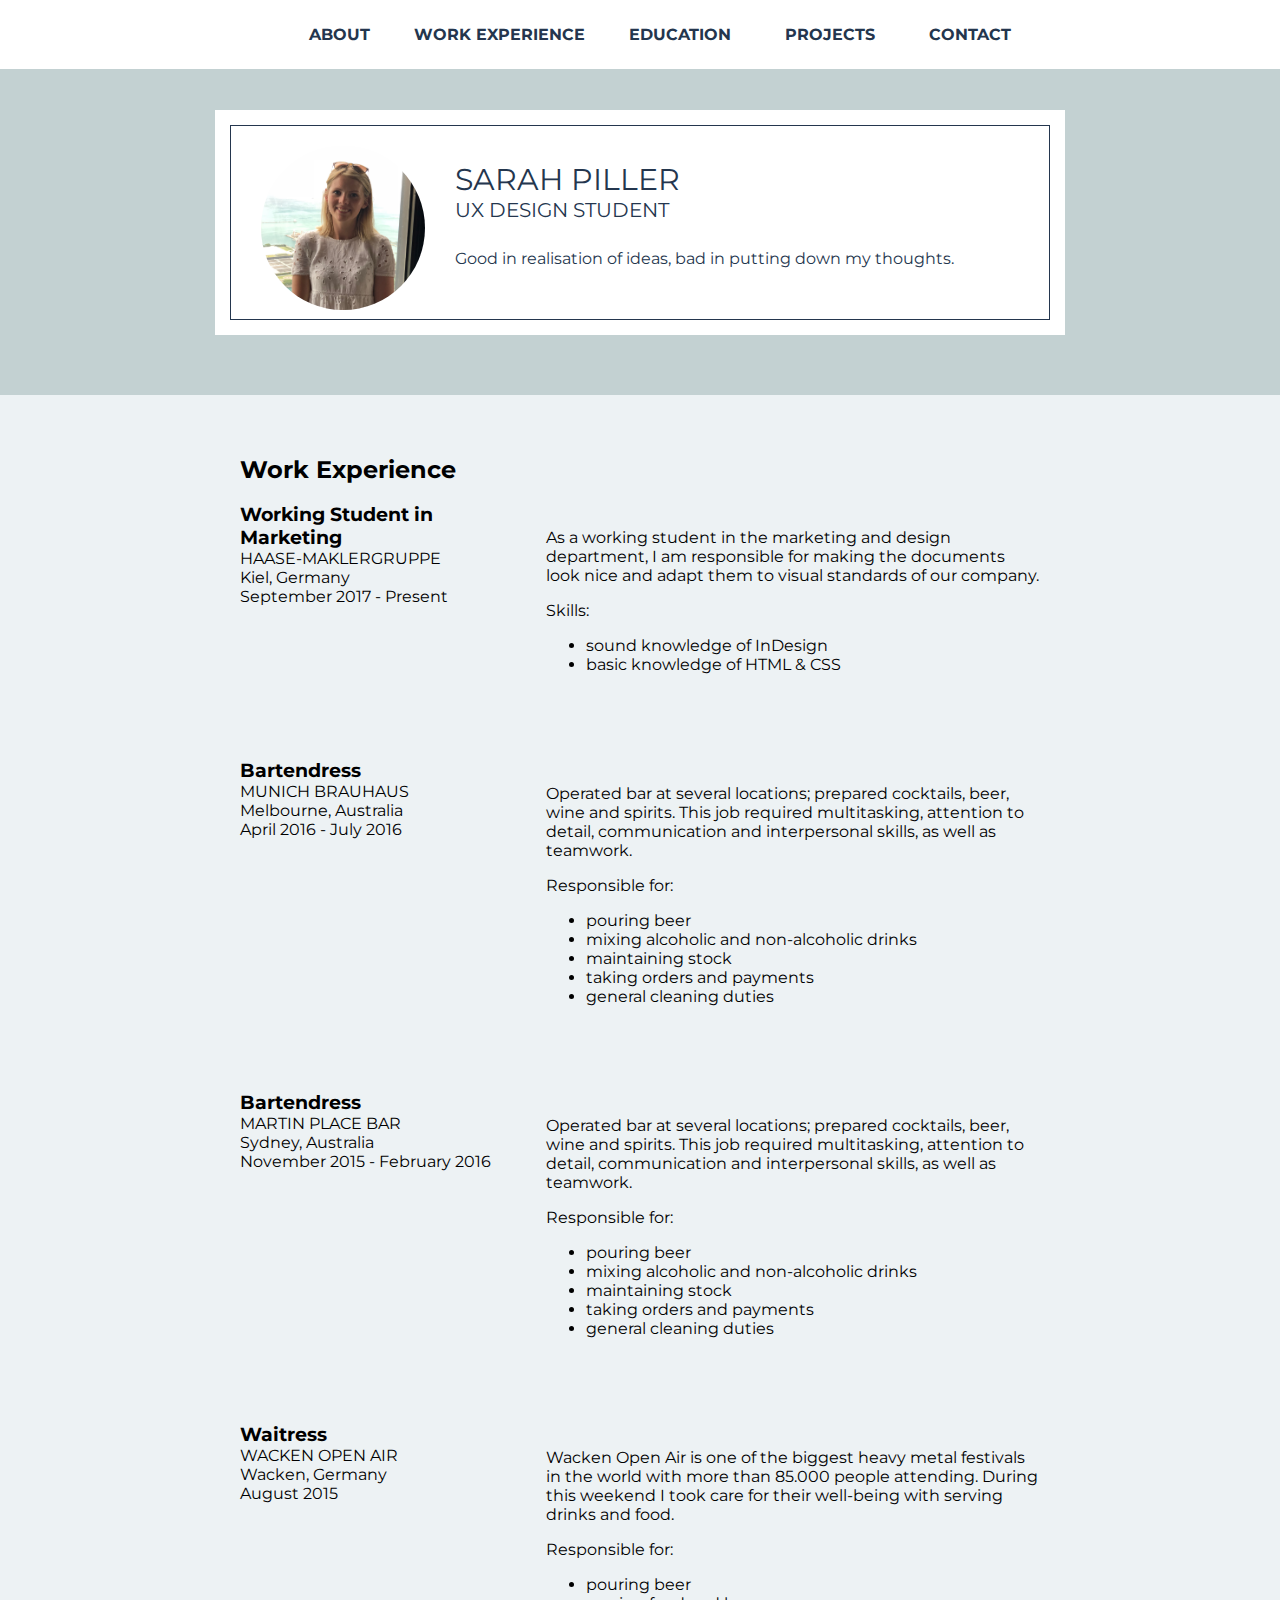
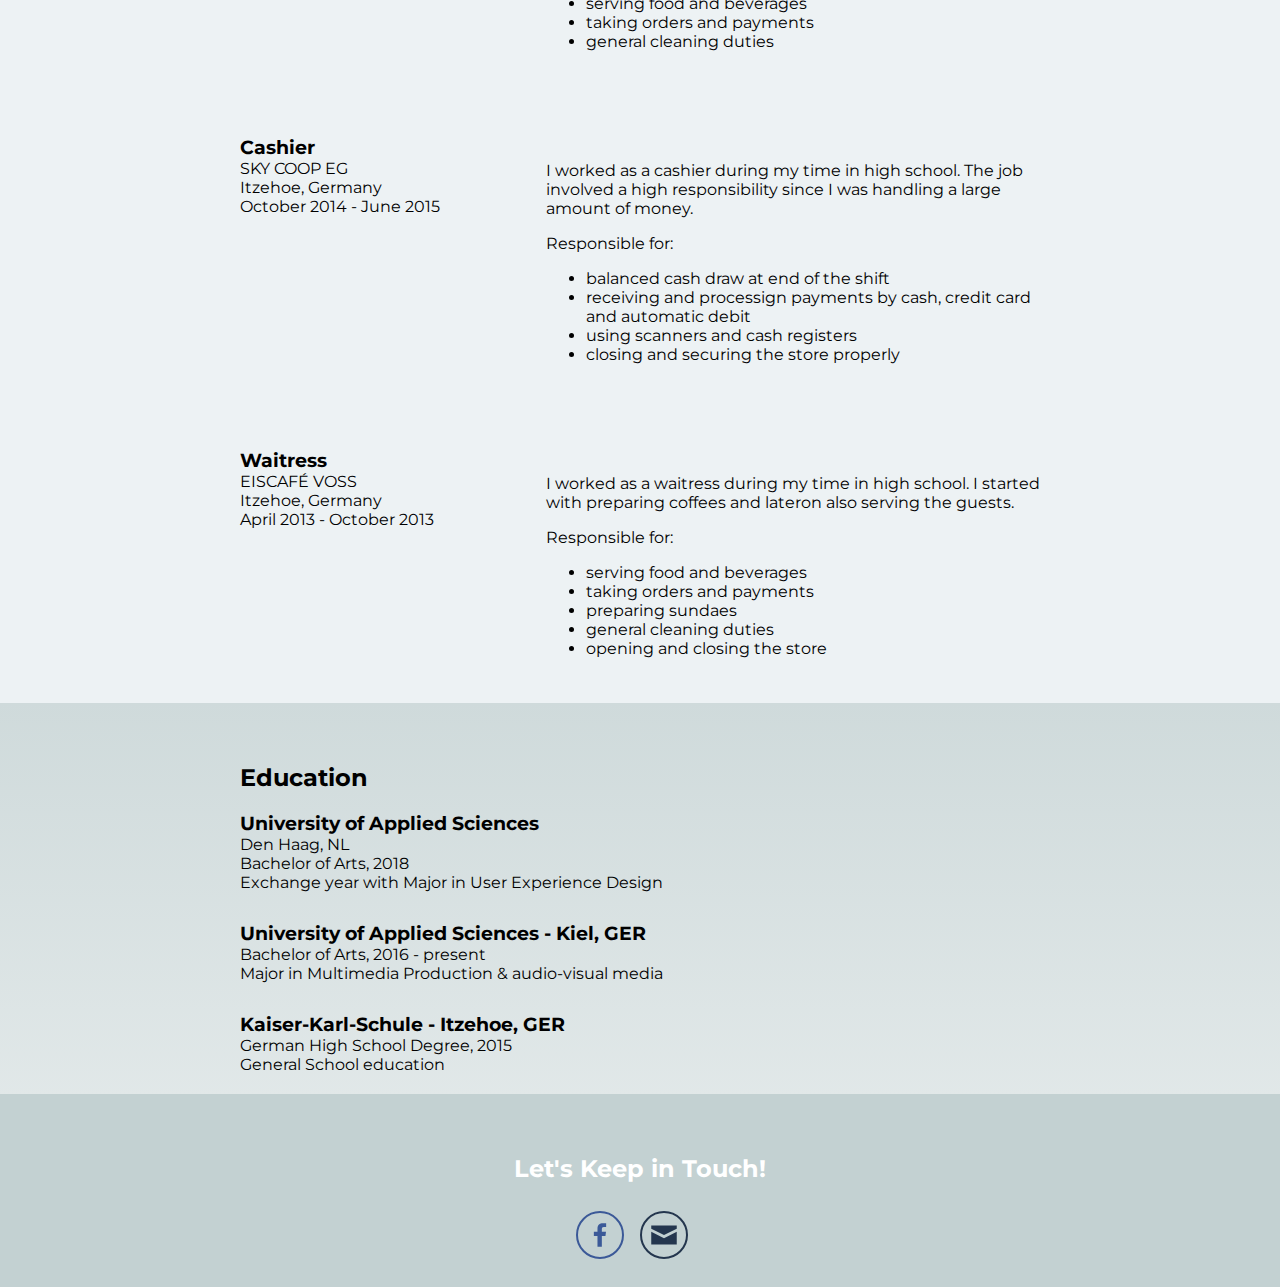
<file: index.html>
<!DOCTYPE html>
<html lang="en">

<head>
    <meta charset="UTF-8">
    <meta name="viewport" content="width=device-width, initial-scale=1.0">
    <link href="https://fonts.googleapis.com/css?family=Quicksand" rel="stylesheet">
    <link href="https://fonts.googleapis.com/css?family=Shadows+Into+Light" rel="stylesheet">
    <link href="https://fonts.googleapis.com/css?family=Montserrat:200,400,600" rel="stylesheet">
    <link href="https://fonts.googleapis.com/css?family=Poiret+One" rel="stylesheet">
    <link rel="stylesheet" href="css/styles.css">
    <link rel="icon" href="images/cv.png">
    <title>Sarah Piller | Resume</title>
</head>

<body>
    <!-- // Intro -->
    <header id="about">
        <nav>
            <a href="#" id="menu-icon"></a>
            <ul class="drop">
                <a href="#about">About</a>
                <a href="#work">Work Experience</a>
                <a href="#education">Education</a>
                <li class="header">
                    <a href="projects.html">Projects</a>
                    <ul>
                        <li class="dropdown"><a href="projects.html#designcreativity">Design <br> & Creativity</a></li>
                        <li class="dropdown"><a href="projects.html/#visualskills">Visual Skills</a></li>
                        <li class="dropdown"><a href="projects.html/#bootcamp">Programming Bootcamp</a></li>
                        <li class="dropdown"><a href="projects.html/#interaction">Interaction Design</a></li>
                    </ul>
                </li>
                <a href="#contact">Contact</a>
            </ul>
        </nav>
        <div class="content-wrap-header">
            <div class="intro">
                <div class="intro2">
                    <img id="cover-image" class="col-narrow" src="images/me.jpg" alt="Your Name">
                    <!-- REVIEW: images should always contain the title attribute, and use the figure tag around it for semantic HTML5 -->

                    <h1>SARAH PILLER</h1>
                    <h4>UX DESIGN STUDENT</h4>
                    <!-- REVIEW: why from a h1 to a h4, h2 would be better -->
                    <p>Good in realisation of ideas, bad in putting down my thoughts.</p>

                </div>
            </div>
        </div>
    </header>

    <main>
        <!-- // Work Experience -->
        <section class="work" id="work">
            <div class="content-wrap">

                <h2>Work Experience</h2>
                <div class="col-narrow">
                    <h3>Working Student in Marketing</h3>
                    <p class="uppercase">Haase-Maklergruppe</p>
                    <p>Kiel, Germany</p>
                    <p>September 2017 - Present</p>
                </div>

                <div class="col-wide job-description">
                    <p>As a working student in the marketing and design department, I am responsible for making the documents look nice and adapt them to visual standards of our company. </p>
                    <p>Skills:</p>
                    <ul>
                        <li>sound knowledge of InDesign</li>
                        <li>basic knowledge of HTML & CSS</li>
                    </ul>
                </div>
            </div>

            <div class="content-wrap">
                <div class="col-narrow">
                    <h3>Bartendress </h3>
                    <p class="uppercase">Munich Brauhaus</p>
                    <p>Melbourne, Australia</p>
                    <p>April 2016 - July 2016</p>
                </div>

                <div class="col-wide job-description">
                    <p>Operated bar at several locations; prepared cocktails, beer, wine and spirits. This job required multitasking, attention to detail, communication and interpersonal skills, as well as teamwork.</p>
                    <p>Responsible for:</p>
                    <ul>
                        <li>pouring beer</li>
                        <li>mixing alcoholic and non-alcoholic drinks</li>
                        <li>maintaining stock</li>
                        <li>taking orders and payments</li>
                        <li>general cleaning duties</li>
                    </ul>
                </div>
            </div>

            <div class="content-wrap">
                <div class="col-narrow">
                    <h3>Bartendress </h3>
                    <p class="uppercase">Martin Place Bar</p>
                    <p>Sydney, Australia</p>
                    <p>November 2015 - February 2016</p>
                </div>
                <div class="col-wide job-description">
                    <p>Operated bar at several locations; prepared cocktails, beer, wine and spirits. This job required multitasking, attention to detail, communication and interpersonal skills, as well as teamwork.</p>
                    <p>Responsible for:</p>
                    <ul>
                        <li>pouring beer</li>
                        <li>mixing alcoholic and non-alcoholic drinks</li>
                        <li>maintaining stock</li>
                        <li>taking orders and payments</li>
                        <li>general cleaning duties</li>
                    </ul>
                </div>
            </div>

            <div class="content-wrap">
                <div class="col-narrow">
                    <h3>Waitress</h3>
                    <p class="uppercase">Wacken Open Air</p>
                    <p>Wacken, Germany</p>
                    <p>August 2015</p>
                </div>
                <div class="col-wide job-description">
                    <p>Wacken Open Air is one of the biggest heavy metal festivals in the world with more than 85.000 people attending. During this weekend I took care for their well-being with serving drinks and food.</p>
                    <p>Responsible for:</p>
                    <ul>
                        <li>pouring beer</li>
                        <li>serving food and beverages</li>
                        <li>taking orders and payments</li>
                        <li>general cleaning duties</li>
                    </ul>
                </div>
            </div>

            <div class="content-wrap">
                <div class="col-narrow">
                    <h3>Cashier</h3>
                    <p class="uppercase">Sky coop eG</p>
                    <p>Itzehoe, Germany</p>
                    <p>October 2014 - June 2015</p>
                </div>
                <div class="col-wide job-description">
                    <p>I worked as a cashier during my time in high school. The job involved a high responsibility since I was handling a large amount of money.</p>
                    <p>Responsible for:</p>
                    <ul>
                        <li>balanced cash draw at end of the shift</li>
                        <li>receiving and processign payments by cash, credit card and automatic debit</li>
                        <li>using scanners and cash registers</li>
                        <li>closing and securing the store properly</li>
                    </ul>
                    <!-- end of Job Details block. -->
                </div>
            </div>

            <div class="content-wrap">
                <div class="col-narrow">
                    <h3>Waitress </h3>
                    <p class="uppercase">Eiscafé Voss</p>
                    <p>Itzehoe, Germany</p>
                    <p>April 2013 - October 2013</p>
                </div>
                <div class="col-wide job-description">
                    <p>I worked as a waitress during my time in high school. I started with preparing coffees and lateron also serving the guests.</p>
                    <p>Responsible for:</p>
                    <ul>
                        <li>serving food and beverages</li>
                        <li>taking orders and payments</li>
                        <li>preparing sundaes</li>
                        <li>general cleaning duties</li>
                        <li>opening and closing the store</li>
                    </ul>
                </div>
            </div>
        </section>


        <!-- // Education -->
        <section class="education" id="education">
            <div class="content-wrap">
                <h2>Education</h2>
                <h3>University of Applied Sciences</h3>
                <p>Den Haag, NL</p>
                <p>Bachelor of Arts, 2018</p>
                <p>Exchange year with Major in User Experience Design</p>

                <h3>University of Applied Sciences - Kiel, GER</h3>
                <p>Bachelor of Arts, 2016 - present</p>
                <p>Major in Multimedia Production & audio-visual media</p>

                <h3>Kaiser-Karl-Schule - Itzehoe, GER</h3>
                <p>German High School Degree, 2015</p>
                <p>General School education</p>
            </div>
        </section>
    </main>

    <!-- // Footer & contact info -->
    <footer id="contact">

        <div class="content-wrap">
            <h2>Let's Keep in Touch!</h2>

            <!-- Social media and contact links. -->
            <div class="wrapper">

                <a href="https://www.facebook.com/sarah.piller44" rel="author" class="share facebook">
                    <svg width="28" height="28" viewBox="0 0 28 28" role="presentation" class="svg--icon">
                        <path d="M 19.063 4.39 L 19.063 7.484 L 17.223 7.484 C 16.551 7.484 16.097 7.625 15.863 7.906 C 15.629 8.188 15.512 8.609 15.512 9.172 L 15.512 11.387 L 18.945 11.387 L 18.488 14.855 L 15.513 14.855 L 15.513 23.75 L 11.926 23.75 L 11.926 14.855 L 8.937 14.855 L 8.937 11.387 L 11.926 11.387 L 11.926 8.832 C 11.926 7.379 12.332 6.252 13.144 5.452 C 13.957 4.65 15.039 4.25 16.39 4.25 C 17.539 4.25 18.43 4.297 19.062 4.39 Z"></path>
                    </svg>
                </a>

                <a href="mailto:sarahpiller@ymail.com" rel="author" class="share mail">
                    <svg width="28" height="28" viewBox="0 0 28 28" role="presentation" class="svg--icon">

                        <path d="M 3.5 6.125 L 24.5 6.125 L 24.5 8.75 L 14 14 L 3.5 8.75 L 3.5 6.125 Z M 3.5 11.375 L 14 16.625 L 24.5 11.375 L 24.5 21.875 L 3.5 21.875 L 3.5 11.375 Z"></path>
                    </svg>
                </a>


            </div>
        </div>
    </footer>
</body>

</html>
</file>
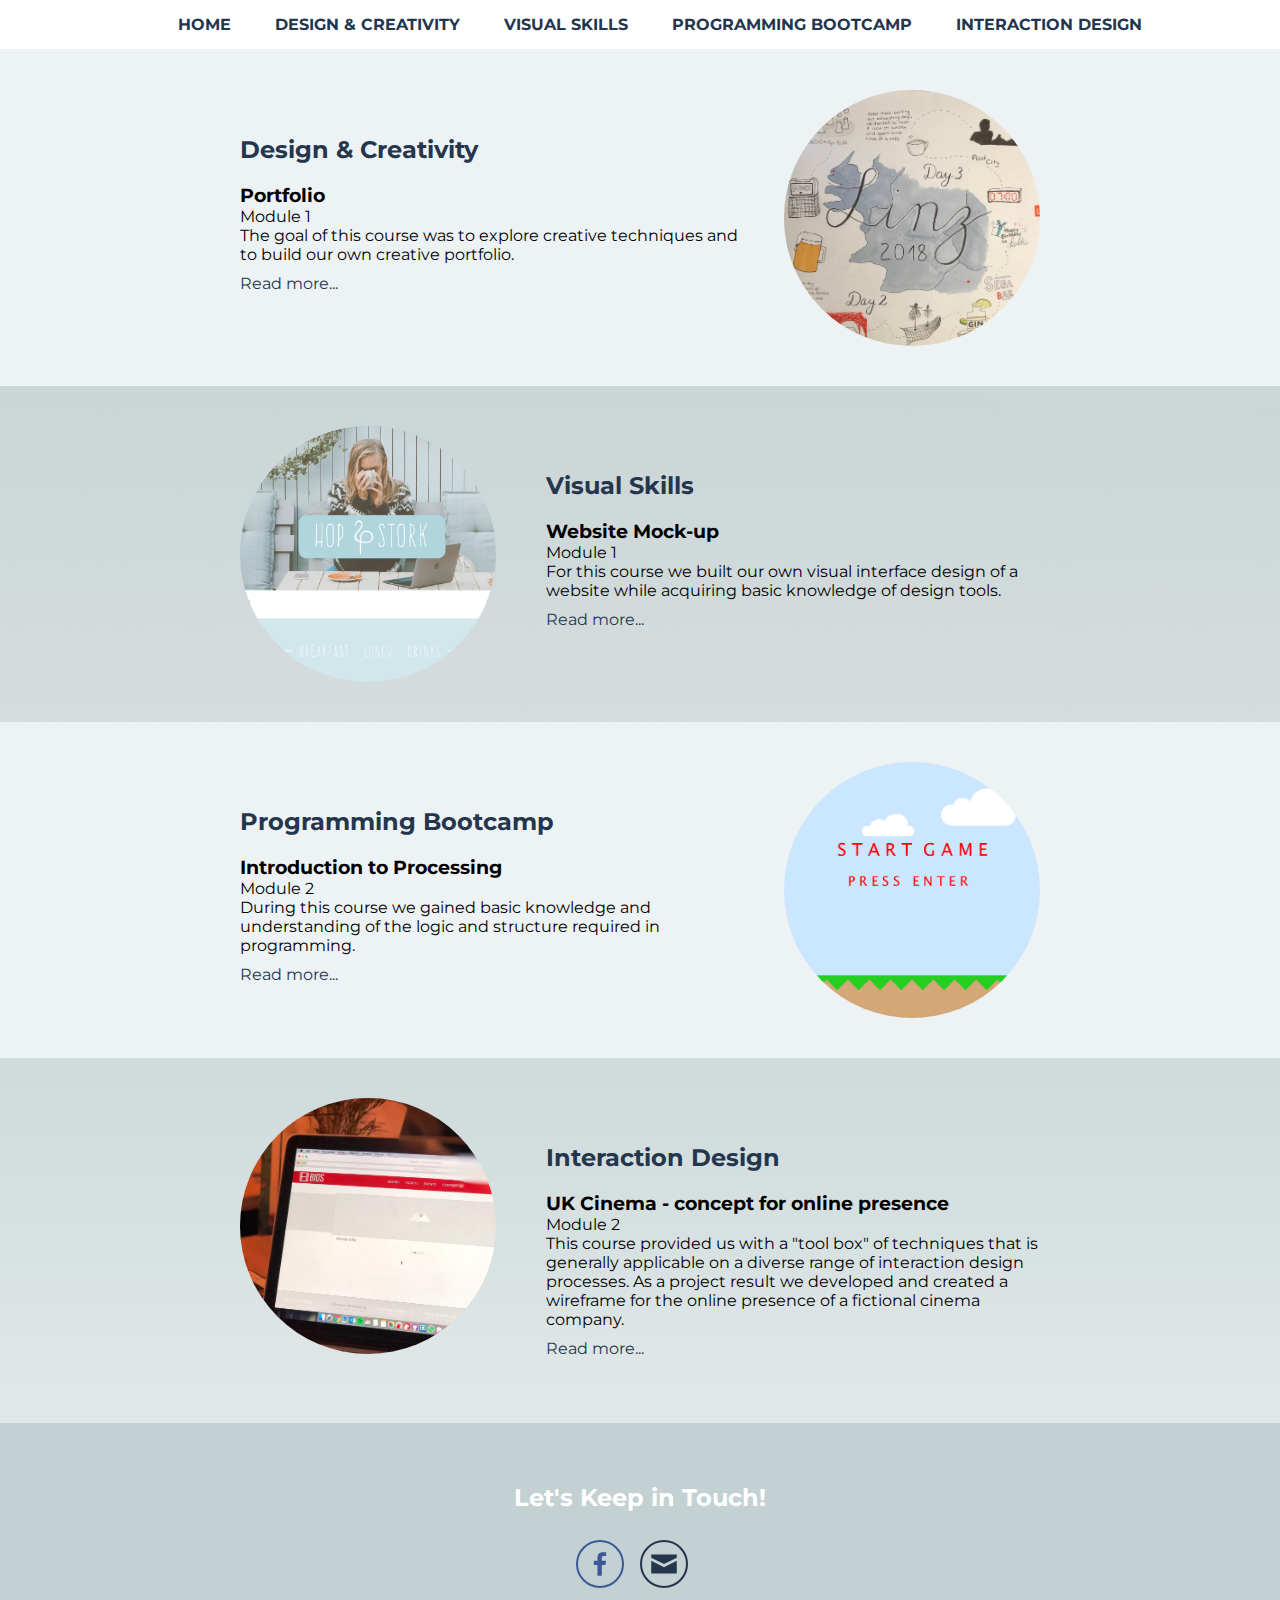
<file: projects.html>
<!DOCTYPE html>
<html lang="en">

<head>
    <meta charset="UTF-8">
    <meta name="viewport" content="width=device-width, initial-scale=1.0">
    <link href="https://fonts.googleapis.com/css?family=Quicksand" rel="stylesheet">
    <link href="https://fonts.googleapis.com/css?family=Shadows+Into+Light" rel="stylesheet">
    <link href="https://fonts.googleapis.com/css?family=Montserrat:200,400,600" rel="stylesheet">
    <link href="https://fonts.googleapis.com/css?family=Poiret+One" rel="stylesheet">
    <link rel="stylesheet" href="css/styles.css">
    <link rel="icon" href="images/cv.png">
    <title>Sarah Piller | Resume</title>
</head>

<body>
    <!-- // Intro -->
    <header>
        <nav>
            <a href="#" id="menu-icon"></a>
            <ul class="drop">
                <a href="index.html">Home</a>
                <a href="#designcreativity">Design & Creativity</a>
                <a href="#visualskills">Visual Skills</a>
                <a href="#bootcamp">Programming Bootcamp</a>
                <a href="#interaction">Interaction Design</a>
            </ul>
        </nav>

    </header>

    <main>
        <!-- // Design & Creativity -->
        <section class="designcreativity" id="designcreativity">
            <div class="content-wrap-projects">
                <a href="pages/design.html"><img class="sample-image col-narrow2" src="images/design.jpg"></a>

                <div class="col-wide2 job-description">
                    <a href="pages/design.html">
                        <h2>Design & Creativity</h2>
                    </a>
                    <h3>Portfolio</h3>
                    <p>Module 1</p>
                    <p>The goal of this course was to explore creative techniques and to build our own creative portfolio.</p>
                    <div class="more">
                        <a href="pages/design.html">Read more...</a>
                    </div>

                </div>
            </div>
        </section>


        <!-- // Visual Skills -->
        <section class="education" id="visualskills">
            <div class="content-wrap-projects">
                <a href="pages/visual_skills.html">
                    <img class="sample-image col-narrow" src="images/visual.png">
                </a>
                <div class="col-wide job-description">
                    <a href="pages/visual_skills.html">
                        <h2>Visual Skills</h2>
                    </a>
                    <h3>Website Mock-up</h3>
                    <p>Module 1</p>
                    <p>For this course we built our own visual interface design of a website while acquiring basic knowledge of design tools.</p>
                    <div class="more">
                        <a href="pages/visual_skills.html">Read more...</a>
                    </div>
                </div>
            </div>
        </section>

        <!-- // Bootcamp -->
        <section class="designcreativity" id="bootcamp">
            <div class="content-wrap-projects">
                <a href="pages/bootcamp.html">
                    <img class="sample-image col-narrow2" src="images/bootcamp.png">
                </a>

                <div class="col-wide2 job-description">
                    <a href="pages/bootcamp.html">
                        <h2>Programming Bootcamp</h2>
                    </a>
                    <h3>Introduction to Processing</h3>
                    <p>Module 2</p>
                    <p>During this course we gained basic knowledge and understanding of the logic and structure required in programming.</p>
                    <div class="more">
                        <a href="pages/bootcamp.html">Read more...</a>
                    </div>
                </div>
            </div>
        </section>

        <!-- // Interaction Design -->
        <section class="education" id="interaction">
            <div class="content-wrap-projects">
                <a href="pages/interaction.html">
                    <img class="sample-image col-narrow" src="images/interaction.jpeg">
                </a>
                <div class="col-wide job-description">
                    <a href="pages/interaction.html">
                        <h2>Interaction Design</h2>
                    </a>
                    <h3>UK Cinema - concept for online presence</h3>
                    <p>Module 2</p>
                    <p>This course provided us with a "tool box" of techniques that is generally applicable on a diverse range of interaction design processes. As a project result we developed and created a wireframe for the online presence of a fictional cinema company.</p>
                    <div class="more">
                        <a href="pages/interaction.html">Read more...</a>
                    </div>
                </div>
            </div>
        </section>
    </main>

    <!-- // Footer & contact info -->
    <footer id="contact">
        <div class="content-wrap">
            <h2>Let's Keep in Touch!</h2>

            <!-- Social media and contact links. -->
            <div class="wrapper">

                <a href="https://www.facebook.com/sarah.piller44" rel="author" class="share facebook">
                    <svg width="28" height="28" viewBox="0 0 28 28" role="presentation" class="svg--icon">
                        <path d="M 19.063 4.39 L 19.063 7.484 L 17.223 7.484 C 16.551 7.484 16.097 7.625 15.863 7.906 C 15.629 8.188 15.512 8.609 15.512 9.172 L 15.512 11.387 L 18.945 11.387 L 18.488 14.855 L 15.513 14.855 L 15.513 23.75 L 11.926 23.75 L 11.926 14.855 L 8.937 14.855 L 8.937 11.387 L 11.926 11.387 L 11.926 8.832 C 11.926 7.379 12.332 6.252 13.144 5.452 C 13.957 4.65 15.039 4.25 16.39 4.25 C 17.539 4.25 18.43 4.297 19.062 4.39 Z"></path>
                    </svg>
                </a>

                <a href="mailto:sarahpiller@ymail.com" rel="author" class="share mail">
                    <svg width="28" height="28" viewBox="0 0 28 28" role="presentation" class="svg--icon">

                        <path d="M 3.5 6.125 L 24.5 6.125 L 24.5 8.75 L 14 14 L 3.5 8.75 L 3.5 6.125 Z M 3.5 11.375 L 14 16.625 L 24.5 11.375 L 24.5 21.875 L 3.5 21.875 L 3.5 11.375 Z"></path>
                    </svg>
                </a>


            </div>
        </div>
    </footer>
</body>

</html>
</file>
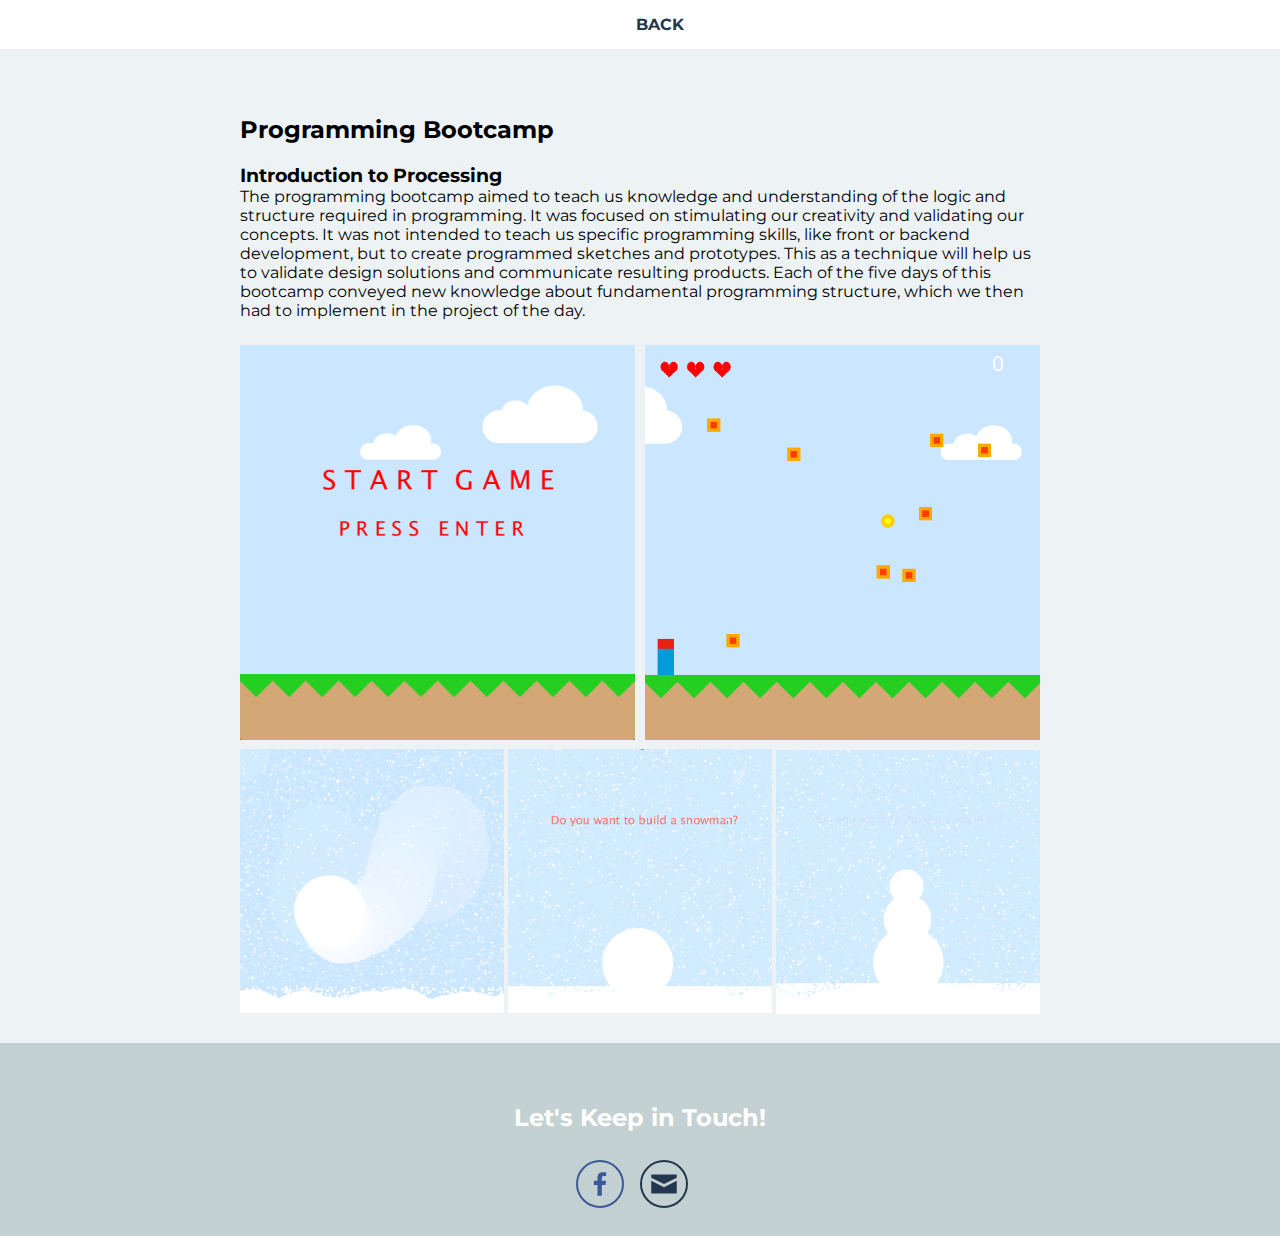
<file: pages/bootcamp.html>
<!DOCTYPE html>
<html lang="en">

<head>
    <meta charset="UTF-8">
    <meta name="viewport" content="width=device-width, initial-scale=1.0">
    <link href="https://fonts.googleapis.com/css?family=Quicksand" rel="stylesheet">
    <link href="https://fonts.googleapis.com/css?family=Shadows+Into+Light" rel="stylesheet">
    <link href="https://fonts.googleapis.com/css?family=Montserrat:200,400,600" rel="stylesheet">
    <link href="https://fonts.googleapis.com/css?family=Poiret+One" rel="stylesheet">
    <link rel="stylesheet" href="../css/styles.css">
    <link rel="icon" href="../images/cv.png">
    <title>Sarah Piller | Resume</title>
</head>

<body>
    <!-- // Intro -->
    <header>
        <nav>
            <a href="#" id="menu-icon"></a>
            <ul class="drop">
                <a href="../projects.html#bootcamp">Back</a>

            </ul>
        </nav>

    </header>

    <main>
        <!-- // Design & Creativity -->
        <section class="designcreativity" id="designcreativity">
            <div class="content-wrap">
                <div class="job-description">
                    <h2>Programming Bootcamp</h2>
                    <h3>Introduction to Processing</h3>
                    <p>The programming bootcamp aimed to teach us knowledge and understanding of the logic and structure required in programming. It was focused on stimulating our creativity and validating our concepts. It was not intended to teach us specific programming skills, like front or backend development, but to create programmed sketches and prototypes. This as a technique will help us to validate design solutions and communicate resulting products. Each of the five days of this bootcamp conveyed new knowledge about fundamental programming structure, which we then had to implement in the project of the day.</p>
                </div>
                <div class="row">
                    <div class="align-left">
                        <img class="hover-shadow" src="../images/bootcamp.png">
                    </div>
                    <div class="align-right">
                        <img class="hover-shadow" src="../images/bootcamp2.png">
                    </div>
                </div>
                <div class="row">
                    <div class="align-left-small">
                        <img src="../images/bootcamp3.png" class="hover-shadow thumbnail">
                    </div>
                    <div class="align-center">
                        <img src="../images/bootcamp4.png" class="hover-shadow thumbnail">
                    </div>
                    <div class="align-right-small">
                        <img src="../images/bootcamp5.png" class="hover-shadow thumbnail">
                    </div>
                </div>
            </div>
        </section>
    </main>

    <!-- // Footer & contact info -->
    <footer id="contact">
        <div class="content-wrap">
            <h2>Let's Keep in Touch!</h2>

            <!-- Social media and contact links. -->
            <div class="wrapper">

                <a href="https://www.facebook.com/sarah.piller44" rel="author" class="share facebook">
                    <svg width="28" height="28" viewBox="0 0 28 28" role="presentation" class="svg--icon">
                        <path d="M 19.063 4.39 L 19.063 7.484 L 17.223 7.484 C 16.551 7.484 16.097 7.625 15.863 7.906 C 15.629 8.188 15.512 8.609 15.512 9.172 L 15.512 11.387 L 18.945 11.387 L 18.488 14.855 L 15.513 14.855 L 15.513 23.75 L 11.926 23.75 L 11.926 14.855 L 8.937 14.855 L 8.937 11.387 L 11.926 11.387 L 11.926 8.832 C 11.926 7.379 12.332 6.252 13.144 5.452 C 13.957 4.65 15.039 4.25 16.39 4.25 C 17.539 4.25 18.43 4.297 19.062 4.39 Z"></path>
                    </svg>
                </a>

                <a href="mailto:sarahpiller@ymail.com" rel="author" class="share mail">
                    <svg width="28" height="28" viewBox="0 0 28 28" role="presentation" class="svg--icon">
                        <path d="M 3.5 6.125 L 24.5 6.125 L 24.5 8.75 L 14 14 L 3.5 8.75 L 3.5 6.125 Z M 3.5 11.375 L 14 16.625 L 24.5 11.375 L 24.5 21.875 L 3.5 21.875 L 3.5 11.375 Z"></path>
                    </svg>
                </a>
            </div>
        </div>
    </footer>
</body>

</html>
</file>
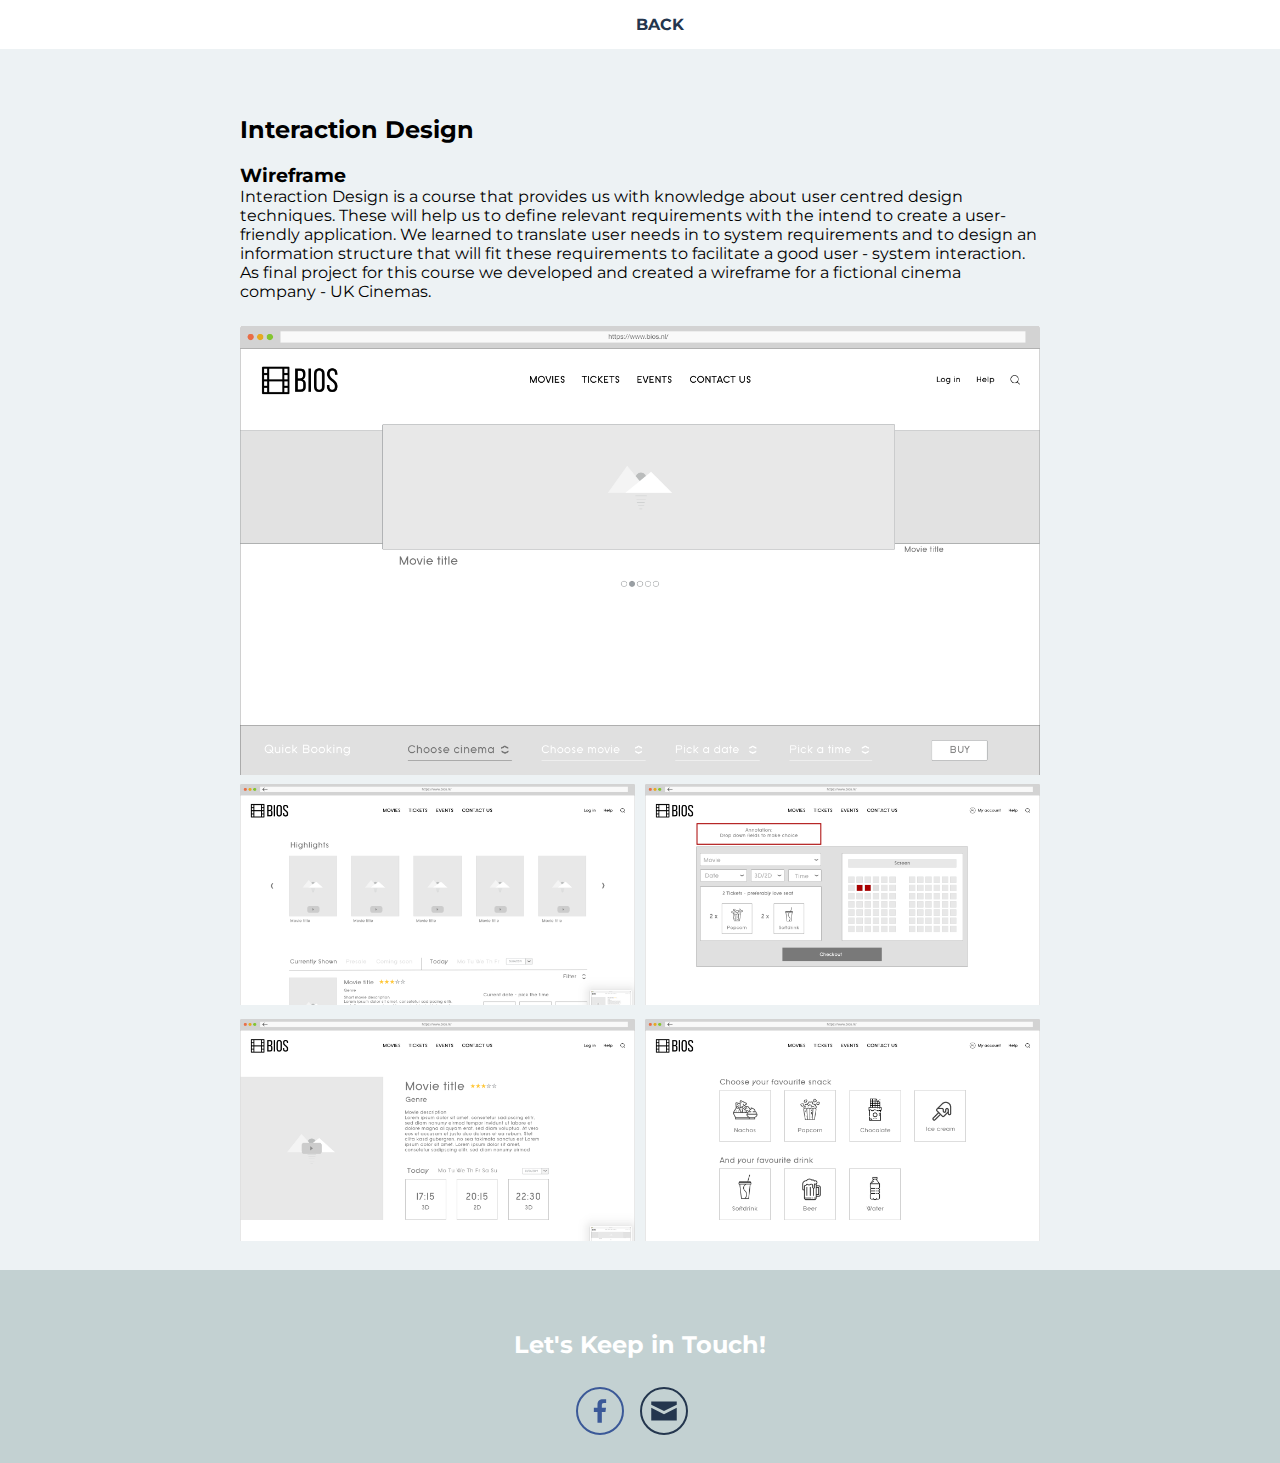
<file: pages/interaction.html>
<!DOCTYPE html>
<html lang="en">

<head>
    <meta charset="UTF-8">
    <meta name="viewport" content="width=device-width, initial-scale=1.0">
    <link href="https://fonts.googleapis.com/css?family=Quicksand" rel="stylesheet">
    <link href="https://fonts.googleapis.com/css?family=Shadows+Into+Light" rel="stylesheet">
    <link href="https://fonts.googleapis.com/css?family=Montserrat:200,400,600" rel="stylesheet">
    <link href="https://fonts.googleapis.com/css?family=Poiret+One" rel="stylesheet">
    <link rel="stylesheet" href="../css/styles.css">
    <link rel="icon" href="../images/cv.png">
    <title>Sarah Piller | Resume</title>
</head>

<body>
    <!-- // Intro -->
    <header>
        <nav>
            <a href="#" id="menu-icon"></a>
            <ul class="drop">
                <a href="../projects.html#interaction">Back</a>

            </ul>
        </nav>

    </header>

    <main>
        <!-- // Design & Creativity -->
        <section class="designcreativity" id="designcreativity">
            <div class="content-wrap">
                <div class="job-description">
                    <h2>Interaction Design</h2>
                    <h3>Wireframe</h3>
                    <p>Interaction Design is a course that provides us with knowledge about user centred design techniques. These will help us to define relevant requirements with the intend to create a user-friendly application. We learned to translate user needs in to system requirements and to design an information structure that will fit these requirements to facilitate a good user - system interaction. As final project for this course we developed and created a wireframe for a fictional cinema company - UK Cinemas.</p>
                </div>
                <img class="main-image hover-shadow" src="../images/interaction.png">
                <div class="col-left">
                    <img src="../images/interaction2.png" class="hover-shadow thumbnail">
                    <img src="../images/interaction3.png" class="hover-shadow  thumbnail">
                </div>
                <div class="col-right">
                    <img src="../images/interaction4.png" class="hover-shadow  thumbnail">
                    <img src="../images/interaction5.png" class="hover-shadow  thumbnail">
                </div>
            </div>
        </section>
    </main>

    <!-- // Footer & contact info -->
    <footer id="contact">
        <div class="content-wrap">
            <h2>Let's Keep in Touch!</h2>

            <!-- Social media and contact links. -->
            <div class="wrapper">

                <a href="https://www.facebook.com/sarah.piller44" rel="author" class="share facebook">
                    <svg width="28" height="28" viewBox="0 0 28 28" role="presentation" class="svg--icon">
                        <path d="M 19.063 4.39 L 19.063 7.484 L 17.223 7.484 C 16.551 7.484 16.097 7.625 15.863 7.906 C 15.629 8.188 15.512 8.609 15.512 9.172 L 15.512 11.387 L 18.945 11.387 L 18.488 14.855 L 15.513 14.855 L 15.513 23.75 L 11.926 23.75 L 11.926 14.855 L 8.937 14.855 L 8.937 11.387 L 11.926 11.387 L 11.926 8.832 C 11.926 7.379 12.332 6.252 13.144 5.452 C 13.957 4.65 15.039 4.25 16.39 4.25 C 17.539 4.25 18.43 4.297 19.062 4.39 Z"></path>
                    </svg>
                </a>

                <a href="mailto:sarahpiller@ymail.com" rel="author" class="share mail">
                    <svg width="28" height="28" viewBox="0 0 28 28" role="presentation" class="svg--icon">
                        <path d="M 3.5 6.125 L 24.5 6.125 L 24.5 8.75 L 14 14 L 3.5 8.75 L 3.5 6.125 Z M 3.5 11.375 L 14 16.625 L 24.5 11.375 L 24.5 21.875 L 3.5 21.875 L 3.5 11.375 Z"></path>
                    </svg>
                </a>
            </div>
        </div>
    </footer>
</body>

</html>
</file>
<file: css/styles.css>
/* Colour Palette

#24364E - dark blue
#C3D1D2 - teal
#EDF2F4 - blue/white
#F0D9C9 - rose
#D7F0F7 - light blue

*/

/* Global styles */
html {
    box-sizing: border-box;
}

*,
*:before,
*:after {
    box-sizing: inherit;
}

body {
    font-family: 'Montserrat', sans-serif;
    margin: 0;

}

h1,
h4 {
    font-family: 'Montserrat', sans-serif;
    font-weight: 400;
}

h1 {
    font-size: 30px;

}

h4 {
    font-size: 20px;
    margin-top: 0;
}

h3 {
    margin: 0;
}

#cover-image {
    border-radius: 50%;
}

a {
    color: #24364E;
    text-decoration: none;
}


a:hover {
    color: #5a91a6;
    text-decoration: none;
}

.uppercase {
    text-transform: uppercase;
}

.content-wrap-header {
    max-width: 950px;
    margin: 0 auto;
    padding: 60px 50px;
    overflow: auto;
}

.content-wrap {
    max-width: 950px;
    margin: 0 auto;
    padding: 40px 75px 20px 75px;
    overflow: auto;
}

.content-wrap-projects {
    max-width: 950px;
    margin: 0 auto;
    padding: 40px 75px;
    overflow: auto;
}



/* Navigation */

nav {
    text-align: center;
    background: white;
    position: fixed;
    top: 0;
    width: 100%;
}

nav a {
    display: inline-block;
    padding: 15px 20px;
    text-decoration: none;
    text-transform: uppercase;
    font-weight: 700;
}

#menu-icon {
    background: url(../images/menu2.png) no-repeat center;
    display: none;
    width: 2rem;
    height: 2rem;
}

ul {
    margin: 0;
}


.drop li > ul {
    display: none;
    list-style: none;
}


.drop li:hover > ul {
    display: block;
    position: absolute;
    top: 100%;
    left: -40%;
    width: 150%;
    cursor: pointer;
}

.drop li:hover > ul li {
    padding-top: 10px;
    padding-bottom: 10px;
    background: #ffffff;
    box-shadow: 5px 5px rgba(0, 0, 0, 0.3);
}

.dropdown {
    text-align: center;
}

.header {
    display: inline-block;
    padding: 10px;
    position: relative;
}

/* Header & Footer styles */

header {
    background: #EDF2F4;
}

footer {
    background: #C3D1D2;
    color: #24364E;
}

#about {
    background: #C3D1D2;
    color: #24364E;
}


/* header */

header {

    padding-top: 50px;
}

header h1,
header h2 {

    margin: 0;
}

.intro {
    background: white;
    padding-top: 15px;
    padding-bottom: 15px;
}

.intro2 {
    margin-left: 15px;
    margin-right: 15px;
    padding-top: 35px;
    padding-bottom: 35px;
    border: solid #24364E 1px;
}

#cover-image {
    margin-top: -15px;
    margin-left: 30px;
    margin-right: 30px;
}

/* footer */

footer {
    color: white;
    text-align: center;
}




/* Work Experience */

.work {
    background: #EDF2F4;
}

h3 ~ p {
    margin: 0;
}

.job-description {
    margin-top: 25px;
    margin-bottom: 25px;
}

.job-description p:first-of-type {
    margin-top: 0;
}


/* Education */

.education {
    background: linear-gradient(rgba(195, 209, 210, 0.8), rgba(195, 209, 210, 0.5)), url(../images/background2.jpg) no-repeat fixed;
    background-size: cover;
}

p + h3 {
    margin-top: 30px;
}


/* Projects */


.sample-image {
    border-radius: 50%;
    width: 250px;
}

.more {
    margin-top: 10px;
}

/* Design & Creativity */

.designcreativity {
    background: #EDF2F4;
}

/* Digital Skills */

.main-image {
    width: 100%;
}

.thumbnail {
    margin-top: 5px;
    margin-bottom: 5px;
}

/* Bootcamp */


/* Image Gallery */



img.hover-shadow {
    transition: 0.3s;
    width: 100%;
}

.hover-shadow:hover {
    box-shadow: 0 4px 8px 0 rgba(0, 0, 0, 0.2), 0 6px 20px 0 rgba(0, 0, 0, 0.19);
}


/* Media queries */

@media (min-width: 900px) {
    .col-narrow {
        width: 32%;
        float: left;
    }

    .col-narrow2 {
        float: right;
        width: 32%;
    }


    #cover-image {
        width: 20%;
    }


    .col-wide {
        width: 68%;
        float: right;
        padding-left: 50px;
    }

    .col-wide2 {
        width: 68%;
        float: left;
        padding-right: 30px;
    }

    .col-narrow3 {
        width: 60%;
        float: left;
        padding-right: 20px;
    }

    .col-wide3 {
        width: 40%;
        float: right;

    }

    .col-left {
        width: 50%;
        float: left;
        padding-right: 5px;
    }

    .col-right {
        width: 50%;
        float: right;
        padding-left: 5px;
    }

    .row {
        width: 100%;
    }

    .align-left {
        width: 50%;
        float: left;
        padding-right: 5px;
    }

    .align-right {
        width: 50%;
        float: right;
        padding-left: 5px;
    }

    .align-left-small {
        width: 33%;
        float: left;

    }

    .align-center {
        width: 33%;
        margin-left: auto;
        margin-right: auto;
    }

    .align-right-small {
        width: 33%;
        float: right;
        margin-top: -277px;
    }

}

@media (max-width: 899px) {
    header {
        text-align: center;
    }

    #cover-image {
        width: 150px;
    }

    .sample-image {
        150px;
    }

    #menu-icon {
        display: inline-block;
        float: left;
    }

    nav ul,
    nav:active ul {
        background: #FFFFFF;
        display: none;
        position: absolute;

        padding-left: 5px;
        padding-right: 5px;
        top: 30px;
        width: 45%;
        margin: 0;
    }

    nav:hover ul {
        display: block;
    }

    nav li {
        text-align: center;
        width: 100%;
        padding: 15px 0;
        margin: 0;
    }

    .dropdown {
        display: none;
    }
}




/* Social Media Icons */

.svg--icon {
    width: 100%;
    max-width: 5rem;
    height: 100%;
    max-height: 5rem;
    display: block;
    margin: 0 auto;
    fill: currentColor;
}

.wrapper {
    width: 100%;
    display: flex;
    flex-wrap: wrap;
    align-items: center;
    justify-content: center;
}

.share {
    width: 3rem;
    height: 3rem;
    float: left;
    margin: .5rem 1rem .5rem 0;
    border: .125rem solid currentColor;
    border-radius: 50%;
}

.facebook {
    color: #3b5998;
    padding: 5px;
}

.facebook:hover {
    background-color: #3b5998;
    color: #fff;
    border-color: #3b5998;
}

.mail {
    color: #24364E;
    padding: 5px;
}

.mail:hover {
    background-color: #24364E;
    color: #fff;
    border-color: #24364E;
}
</file>
